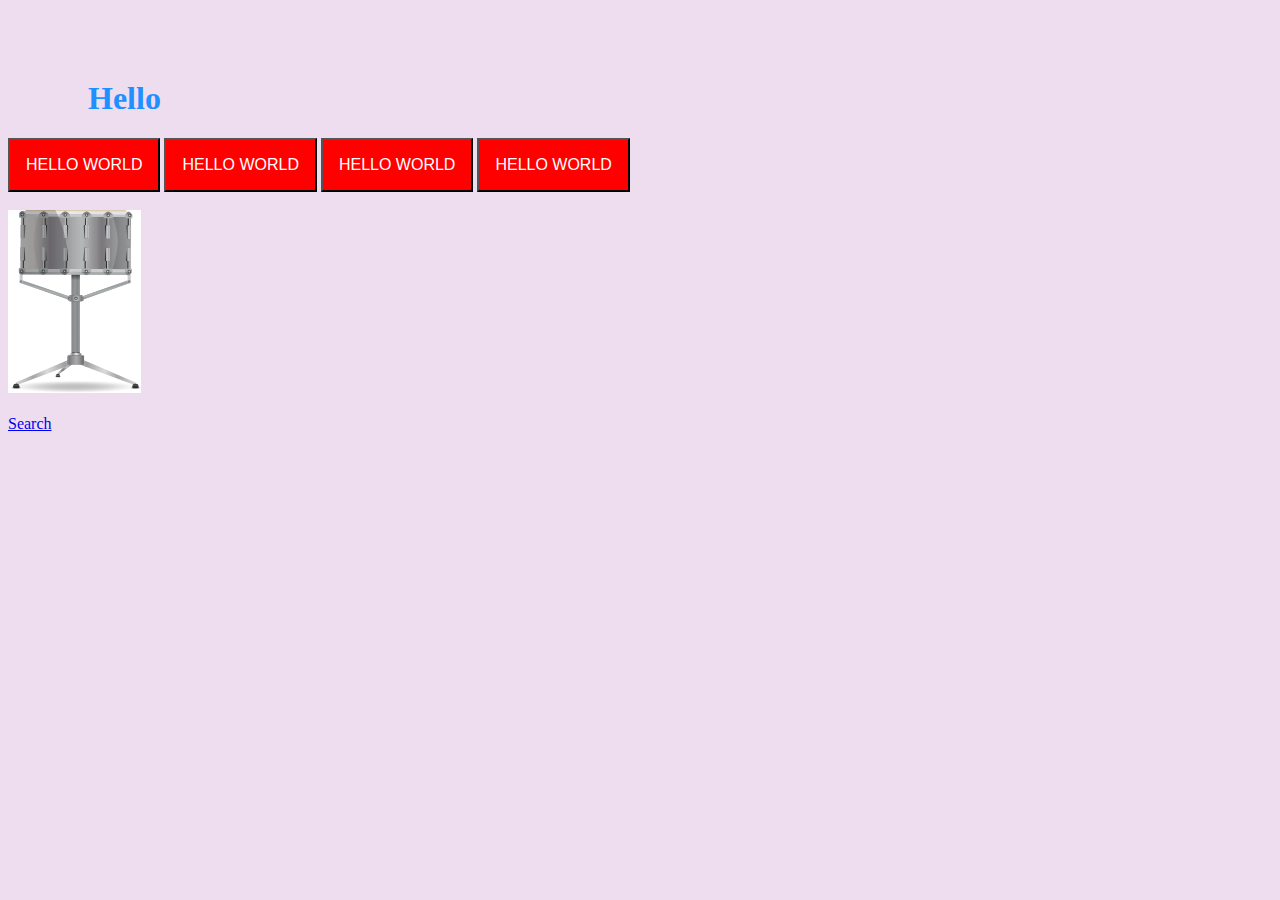
<file: jQuery/index.html>
<!DOCTYPE html>
<html lang="en">
<head>
    <meta charset="UTF-8">
    <meta name="viewport" content="width=device-width, initial-scale=1.0">
    <title>jQuery</title>
    <link rel="stylesheet" href="style.css">
        <!-- jquery api -->
        <script src="https://ajax.googleapis.com/ajax/libs/jquery/1.12.4/jquery.min.js"></script>

</head>
<body>
    

    <h1>Hello</h1>
    <button>Click Me</button>
    <button>Click Me</button>
    <!-- class selector -->
    <button class="demo">Click Me</button>

    <!-- id selector -->
    <button id="demo">Hide Me</button>
    <br>
    <br>

    <!-- changing attribute with jquery -->
    <img src="tom1.png" alt="">
    <br>
    <br>

    <a href="https://www.google.com">Search</a>


    
    <script src="index.js"></script>

</body>
</html>
</file>
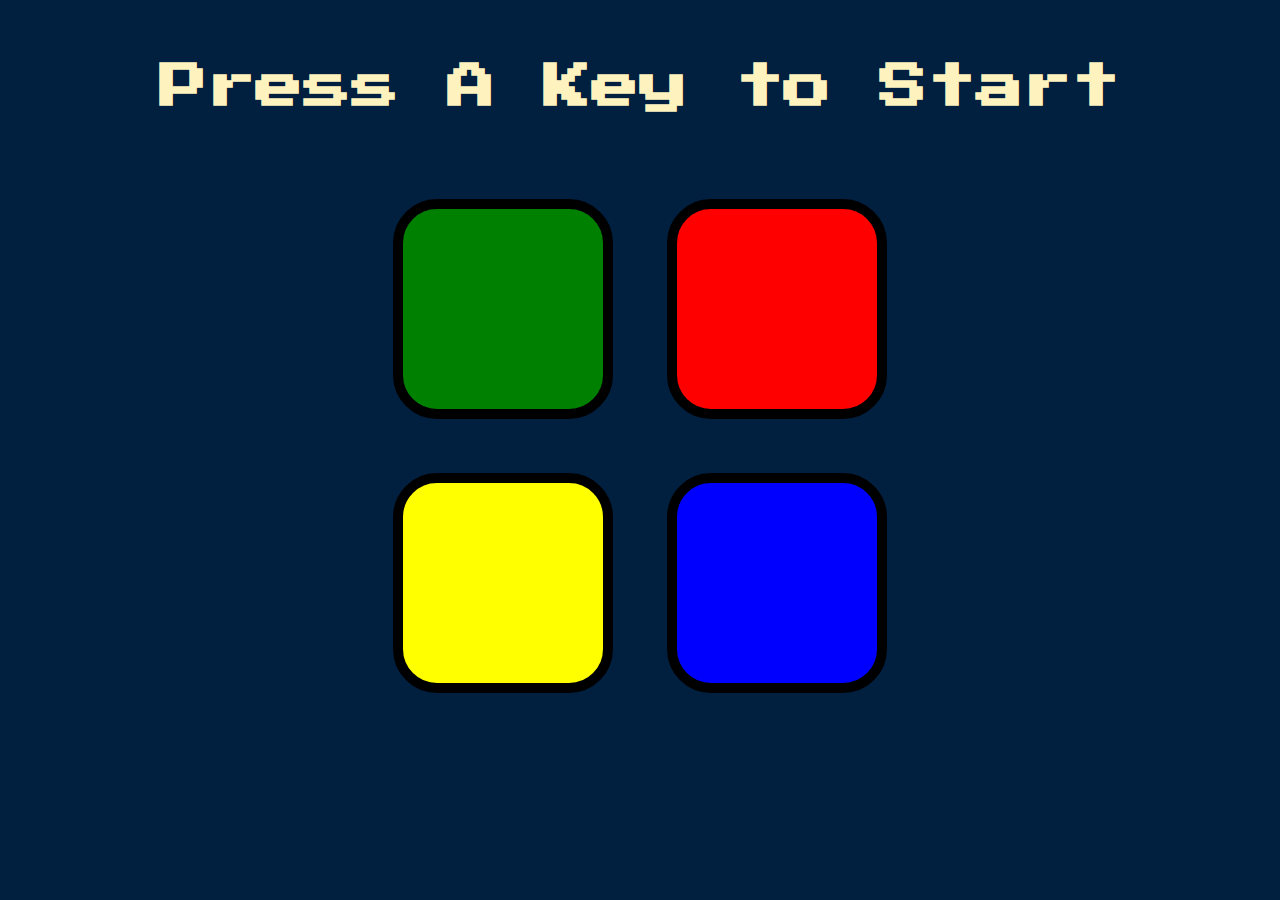
<file: jQuery/Simon Game Challenge Step 1 Answer/index.html>
<!DOCTYPE html>
<html lang="en" dir="ltr">

<head>
  <meta charset="utf-8">
  <title>Simon</title>
  <link rel="stylesheet" href="styles.css">
  <link href="https://fonts.googleapis.com/css?family=Press+Start+2P" rel="stylesheet">
</head>

<body>
  <h1 id="level-title">Press A Key to Start</h1>
  <div class="container">
    <div lass="row">

      <div type="button" id="green" class="btn green">

      </div>

      <div type="button" id="red" class="btn red">

      </div>
    </div>

    <div class="row">

      <div type="button" id="yellow" class="btn yellow">

      </div>
      <div type="button" id="blue" class="btn blue">

      </div>

    </div>

  </div>

  <script src="https://ajax.googleapis.com/ajax/libs/jquery/3.3.1/jquery.min.js"></script>
  <script src="game.js" charset="utf-8"></script>

</body>

</html>
</file>
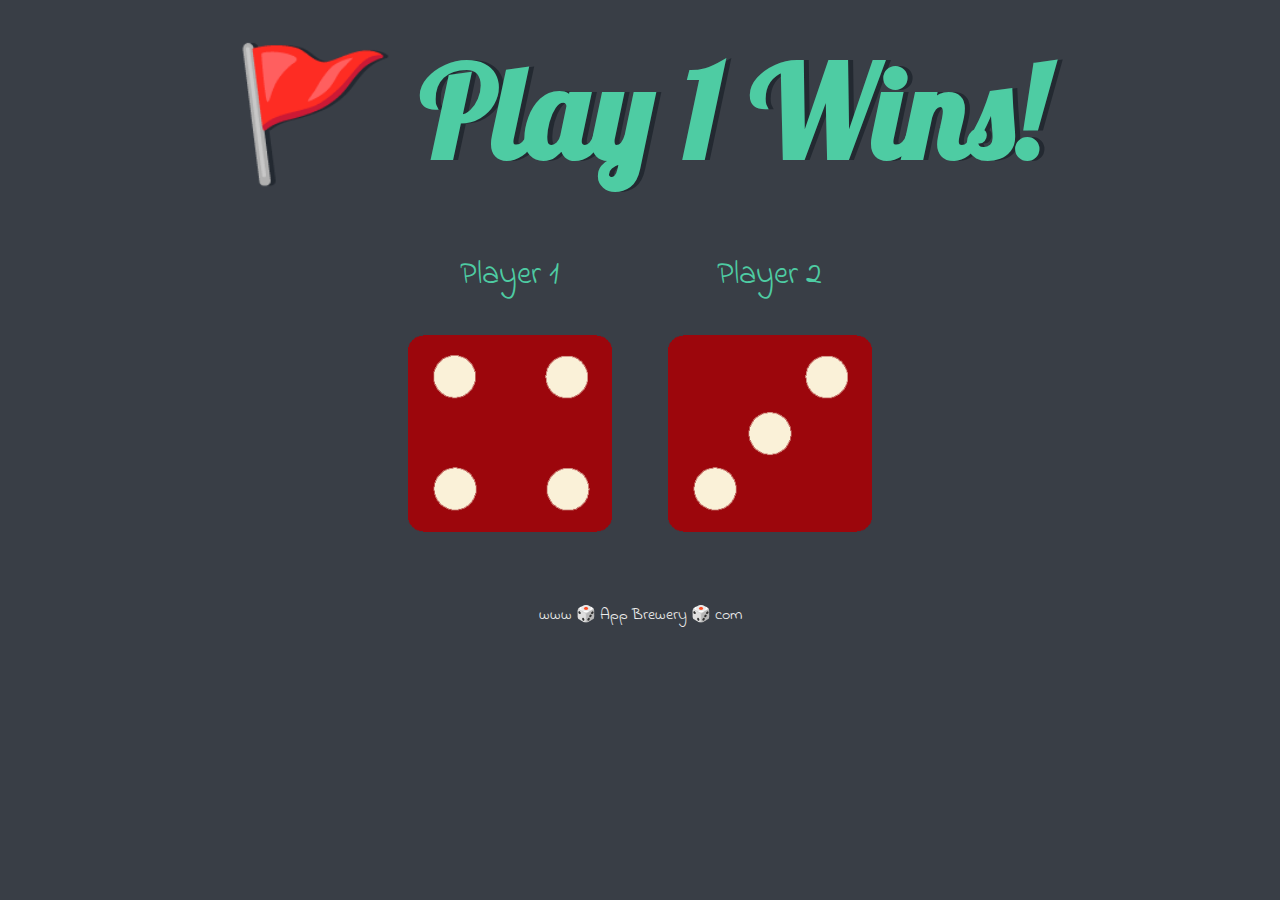
<file: dicee.html>
<!DOCTYPE html>
<html lang="en" dir="ltr">
  <head>
    <meta charset="utf-8">
    <title>Dicee</title>
    <link rel="stylesheet" href="styles.css">
    <link href="https://fonts.googleapis.com/css?family=Indie+Flower|Lobster" rel="stylesheet">

  </head>
  <body>

    <div class="container">
      <h1>Refresh Me</h1>

      <div class="dice">
        <p>Player 1</p>
        <img class="img1" src="images/dice6.png">
      </div>

      <div class="dice">
        <p>Player 2</p>
        <img class="img2" src="images/dice6.png">
      </div>

    </div>

    <script src="index.js" charset="utf-8"></script>

      </body>

      <footer>
        www 🎲 App Brewery 🎲 com
      </footer>
    </html>
</file>
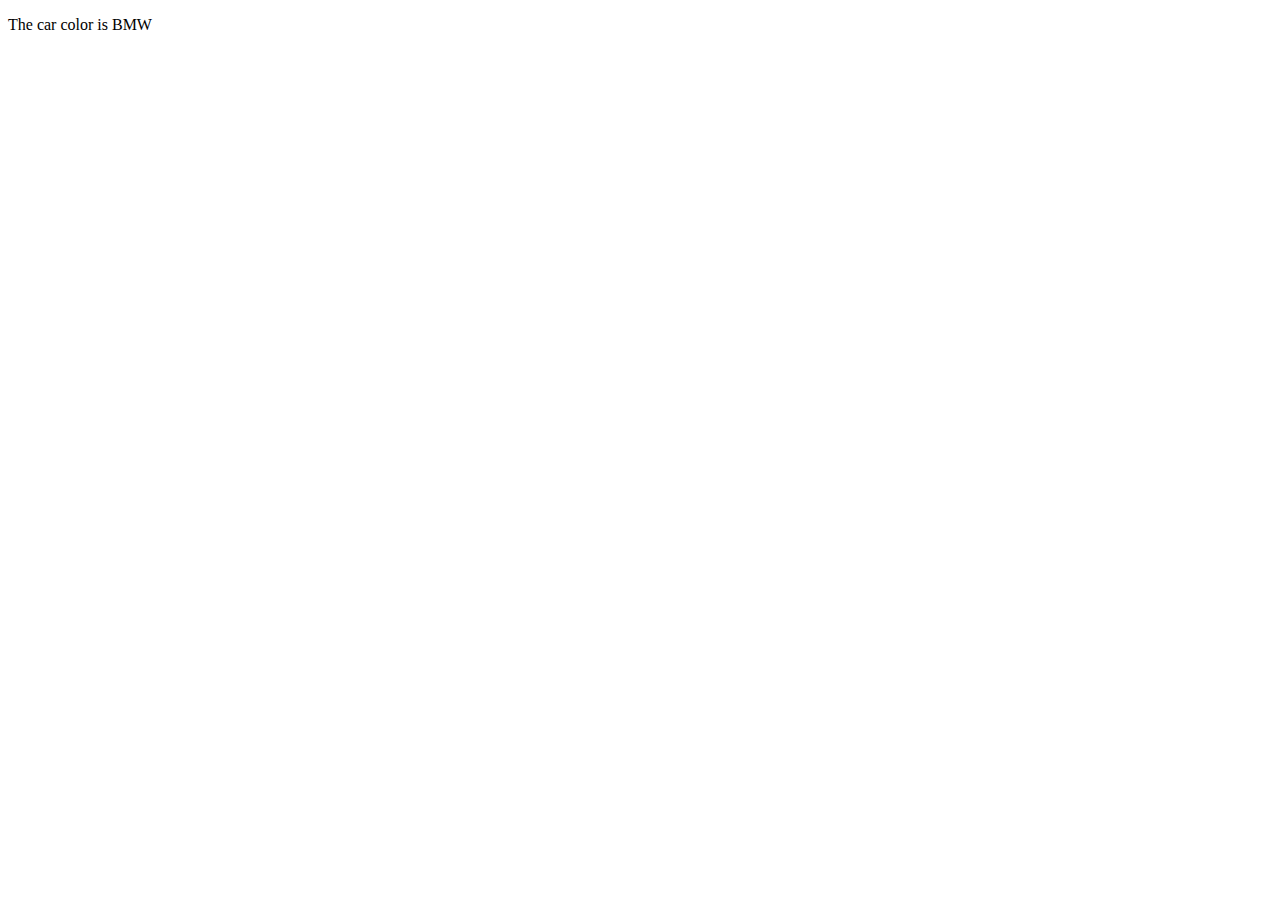
<file: html/objects.html>
<!DOCTYPE html>
<html lang="en">
<head>
    <meta charset="UTF-8">
    <meta name="viewport" content="width=device-width, initial-scale=1.0">
    <title>Objects</title>
</head>
<body>

    <p id="demo"></p>
    

    <script src="/js/object.js"></script>
</body>
</html>
</file>
<file: jQuery/style.css>
body {
    background: #eeddee;
}

.big-title {
    font-size: 2rem;
    font-family: fantasy;;
    color: dodgerblue;
    text-align: left;
}


.margin-h1 {
    margin-top: 5rem;
    margin-left: 5rem;
}
</file>
<file: jQuery/Simon Game Challenge Step 1 Answer/styles.css>
body {
  text-align: center;
  background-color: #011F3F;
}

#level-title {
  font-family: 'Press Start 2P', cursive;
  font-size: 3rem;
  margin:  5%;
  color: #FEF2BF;
}

.container {
  display: block;
  width: 50%;
  margin: auto;

}

.btn {
  margin: 25px;
  display: inline-block;
  height: 200px;
  width: 200px;
  border: 10px solid black;
  border-radius: 20%;
}

.game-over {
  background-color: red;
  opacity: 0.8;
}

.red {
  background-color: red;
}

.green {
  background-color: green;
}

.blue {
  background-color: blue;
}

.yellow {
  background-color: yellow;
}

.pressed {
  box-shadow: 0 0 20px white;
  background-color: grey;
}
</file>
<file: styles.css>
.container {
  width: 70%;
  margin: auto;
  text-align: center;
}

.dice {
  text-align: center;
  display: inline-block;

}

body {
  background-color: #393E46;
}

h1 {
  margin: 30px;
  font-family: 'Lobster', cursive;
  text-shadow: 5px 0 #232931;
  font-size: 8rem;
  color: #4ECCA3;
}

p {
  font-size: 2rem;
  color: #4ECCA3;
  font-family: 'Indie Flower', cursive;
}

img {
  width: 80%;
}

footer {
  margin-top: 5%;
  color: #EEEEEE;
  text-align: center;
  font-family: 'Indie Flower', cursive;

}
</file>
